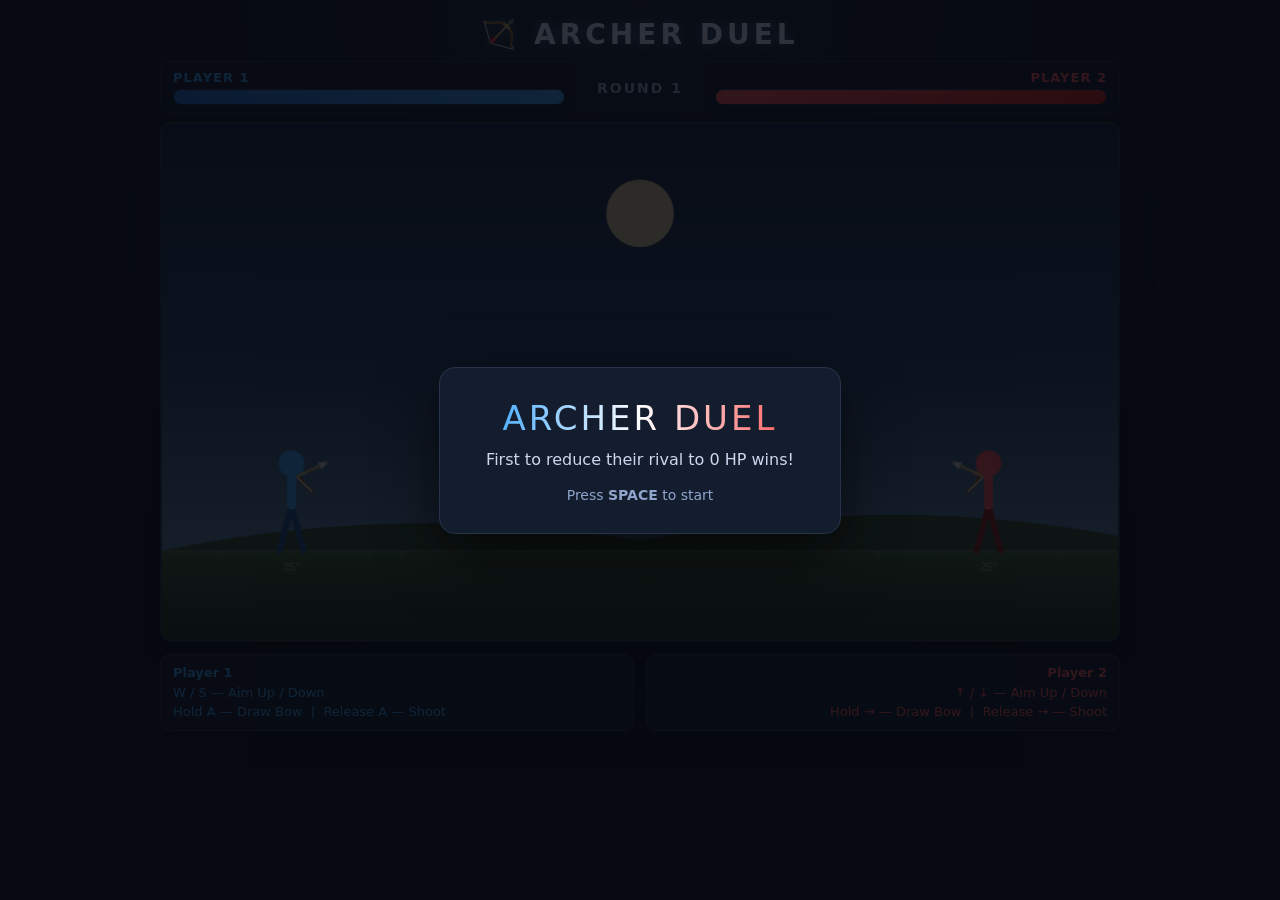
<file: index.html>
<!DOCTYPE html>
<html lang="en">
<head>
<meta charset="UTF-8" />
<meta name="viewport" content="width=device-width, initial-scale=1.0" />
<title>Archer Duel — 2 Player Archery PVP</title>
<link rel="stylesheet" href="style.css" />
</head>
<body>
  <div id="game-wrap">
    <h1 id="title">🏹 ARCHER DUEL</h1>

    <div id="hud">
      <div class="hud-panel" id="hud-p1">
        <div class="hud-name p1-color">PLAYER 1</div>
        <div class="health-bar-bg">
          <div class="health-bar-fill p1-fill" id="hp1"></div>
        </div>
      </div>
      <div class="hud-center">
        <div id="round-label">ROUND 1</div>
      </div>
      <div class="hud-panel" id="hud-p2">
        <div class="hud-name p2-color">PLAYER 2</div>
        <div class="health-bar-bg">
          <div class="health-bar-fill p2-fill" id="hp2"></div>
        </div>
      </div>
    </div>

    <canvas id="game" width="960" height="520"></canvas>

    <div id="controls">
      <div class="ctrl-block p1-color">
        <strong>Player 1</strong><br/>
        W / S — Aim Up / Down<br/>
        Hold A — Draw Bow &nbsp;|&nbsp; Release A — Shoot
      </div>
      <div class="ctrl-block p2-color">
        <strong>Player 2</strong><br/>
        ↑ / ↓ — Aim Up / Down<br/>
        Hold → — Draw Bow &nbsp;|&nbsp; Release → — Shoot
      </div>
    </div>

    <div id="overlay" class="hidden">
      <div id="overlay-box">
        <div id="overlay-title">ARCHER DUEL</div>
        <div id="overlay-msg">First to reduce their rival to 0 HP wins!</div>
        <div id="overlay-sub">Press <b>SPACE</b> to start</div>
      </div>
    </div>
  </div>

  <script src="game.js"></script>
</body>
</html>
</file>
<file: style.css>
* {
  box-sizing: border-box;
}

:root {
  --p1: #3fa7ff;
  --p2: #ff5a5a;
  --bg-dark: #0d1420;
  --panel: #141d2e;
  --panel-border: #263349;
}

html, body {
  margin: 0;
  padding: 0;
  height: 100%;
  background: radial-gradient(circle at 50% 0%, #1a2436 0%, #0a0f18 70%);
  color: #eaf0ff;
  font-family: 'Trebuchet MS', 'Segoe UI', system-ui, sans-serif;
  overflow-x: hidden;
}

#game-wrap {
  display: flex;
  flex-direction: column;
  align-items: center;
  padding: 14px 10px 30px;
  max-width: 980px;
  margin: 0 auto;
}

#title {
  margin: 4px 0 10px;
  font-size: 28px;
  letter-spacing: 4px;
  text-shadow: 0 0 12px rgba(120, 180, 255, 0.55);
}

#hud {
  width: 100%;
  max-width: 960px;
  display: flex;
  align-items: center;
  gap: 12px;
  margin-bottom: 8px;
}

.hud-panel {
  flex: 1;
  background: var(--panel);
  border: 1px solid var(--panel-border);
  border-radius: 10px;
  padding: 8px 12px;
}

.hud-center {
  min-width: 100px;
  text-align: center;
  font-weight: bold;
  letter-spacing: 2px;
  color: #9fb3d1;
  font-size: 14px;
}

.hud-name {
  font-size: 13px;
  font-weight: bold;
  letter-spacing: 1px;
  margin-bottom: 4px;
}

.p1-color { color: var(--p1); }
.p2-color { color: var(--p2); text-align: right; }

#hud-p2 .hud-name { text-align: right; }

.health-bar-bg {
  width: 100%;
  height: 16px;
  background: #050a12;
  border-radius: 8px;
  overflow: hidden;
  border: 1px solid #223047;
}

.health-bar-fill {
  height: 100%;
  width: 100%;
  transition: width 0.18s ease-out;
}

.p1-fill {
  background: linear-gradient(90deg, #1f6fd6, var(--p1));
}

.p2-fill {
  background: linear-gradient(90deg, var(--p2), #d61f1f);
  margin-left: auto;
}

#hud-p2 .health-bar-fill {
  float: right;
}

canvas {
  width: 100%;
  max-width: 960px;
  aspect-ratio: 960 / 520;
  background: linear-gradient(180deg, #1a2b4a 0%, #2c4a72 45%, #3d6088 70%, #5a7a5a 70%, #33502f 100%);
  border-radius: 12px;
  border: 2px solid #263349;
  box-shadow: 0 10px 30px rgba(0,0,0,0.5);
  display: block;
}

#controls {
  display: flex;
  justify-content: space-between;
  width: 100%;
  max-width: 960px;
  margin-top: 12px;
  gap: 12px;
  font-size: 13px;
  line-height: 1.5;
}

.ctrl-block {
  flex: 1;
  background: var(--panel);
  border: 1px solid var(--panel-border);
  border-radius: 10px;
  padding: 8px 12px;
}

#hud-p2 ~ .hud-center, .ctrl-block:last-child {
  text-align: right;
}

#overlay {
  position: fixed;
  inset: 0;
  background: rgba(5, 8, 14, 0.82);
  display: flex;
  align-items: center;
  justify-content: center;
  z-index: 10;
  transition: opacity 0.25s ease;
}

#overlay.hidden {
  opacity: 0;
  pointer-events: none;
}

#overlay-box {
  text-align: center;
  padding: 30px 46px;
  background: var(--panel);
  border: 1px solid var(--panel-border);
  border-radius: 16px;
  box-shadow: 0 20px 60px rgba(0,0,0,0.6);
}

#overlay-title {
  font-size: 34px;
  letter-spacing: 3px;
  margin-bottom: 12px;
  background: linear-gradient(90deg, var(--p1), #ffffff, var(--p2));
  -webkit-background-clip: text;
  background-clip: text;
  color: transparent;
}

#overlay-msg {
  font-size: 16px;
  color: #cdd8ee;
  margin-bottom: 18px;
}

#overlay-sub {
  font-size: 14px;
  color: #8fa5cc;
}

@media (max-width: 640px) {
  #title { font-size: 20px; }
  #controls { flex-direction: column; }
  .ctrl-block:last-child { text-align: left; }
}
</file>
